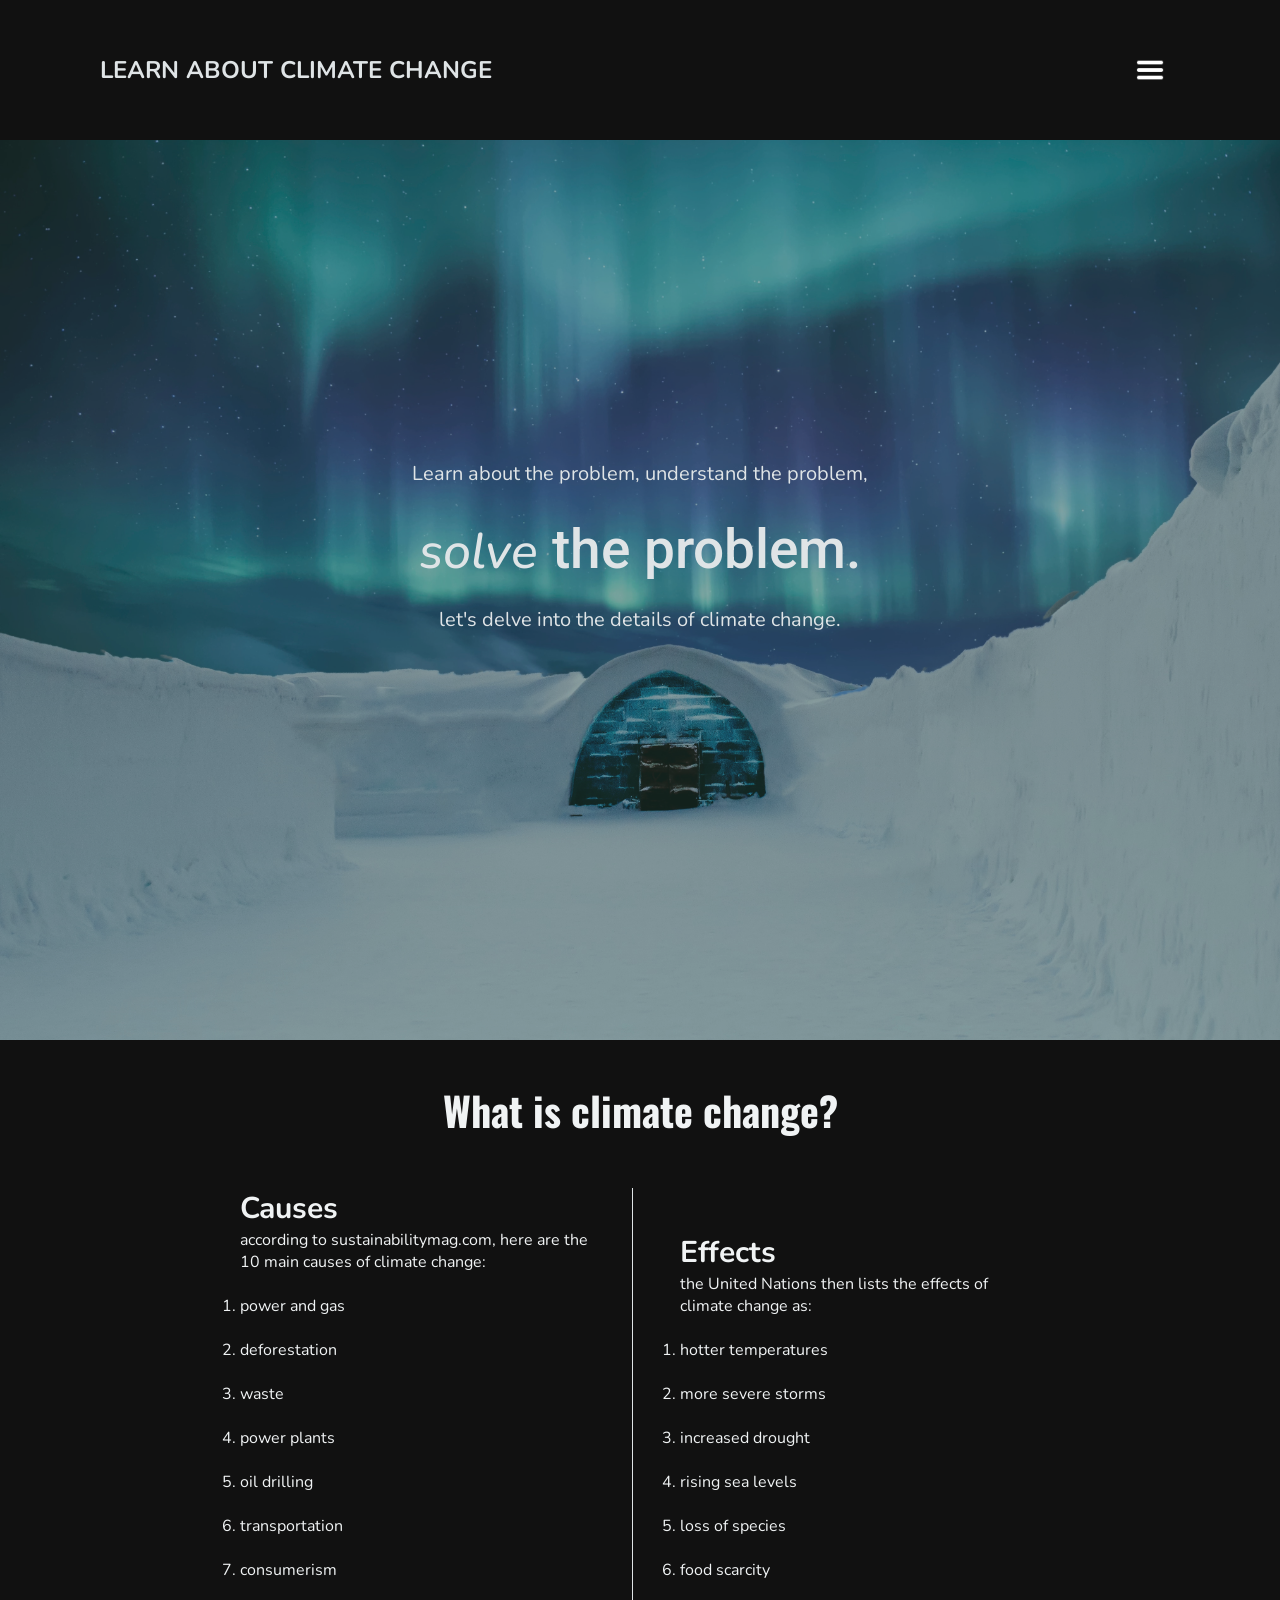
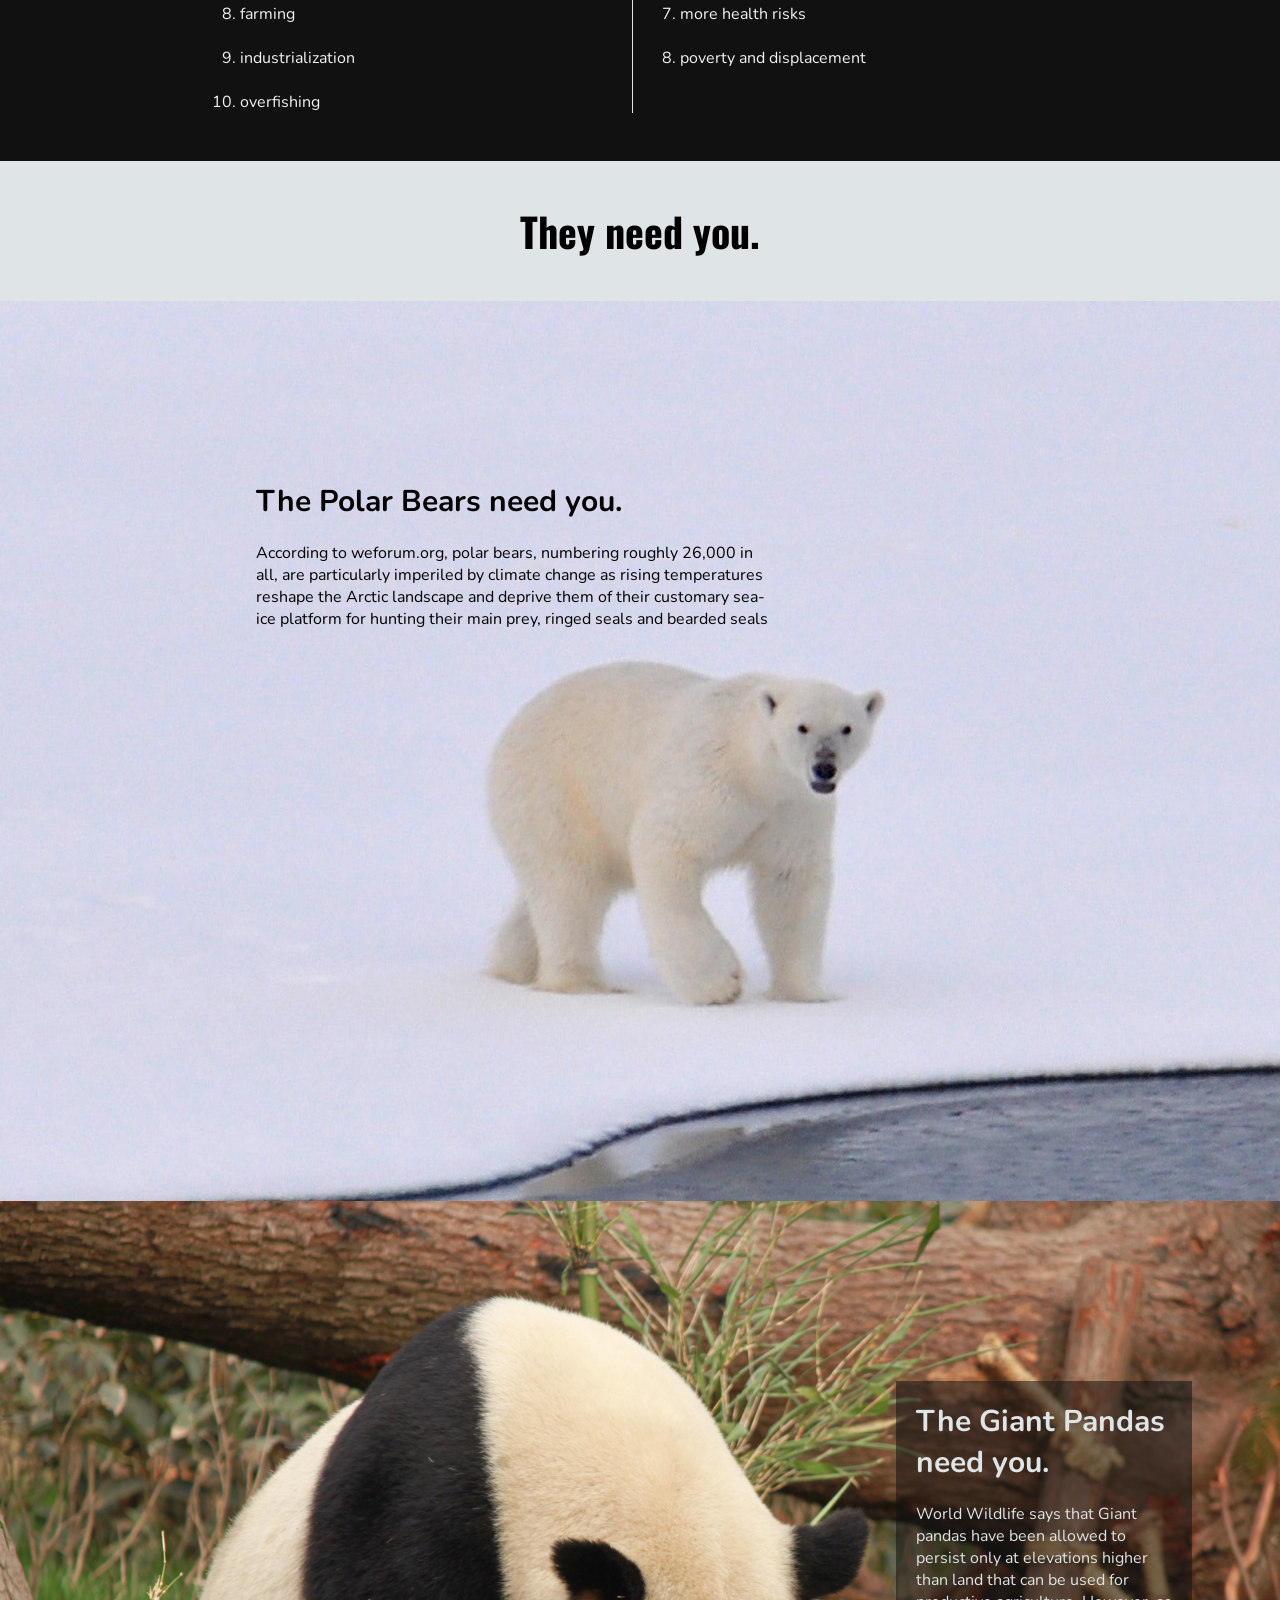
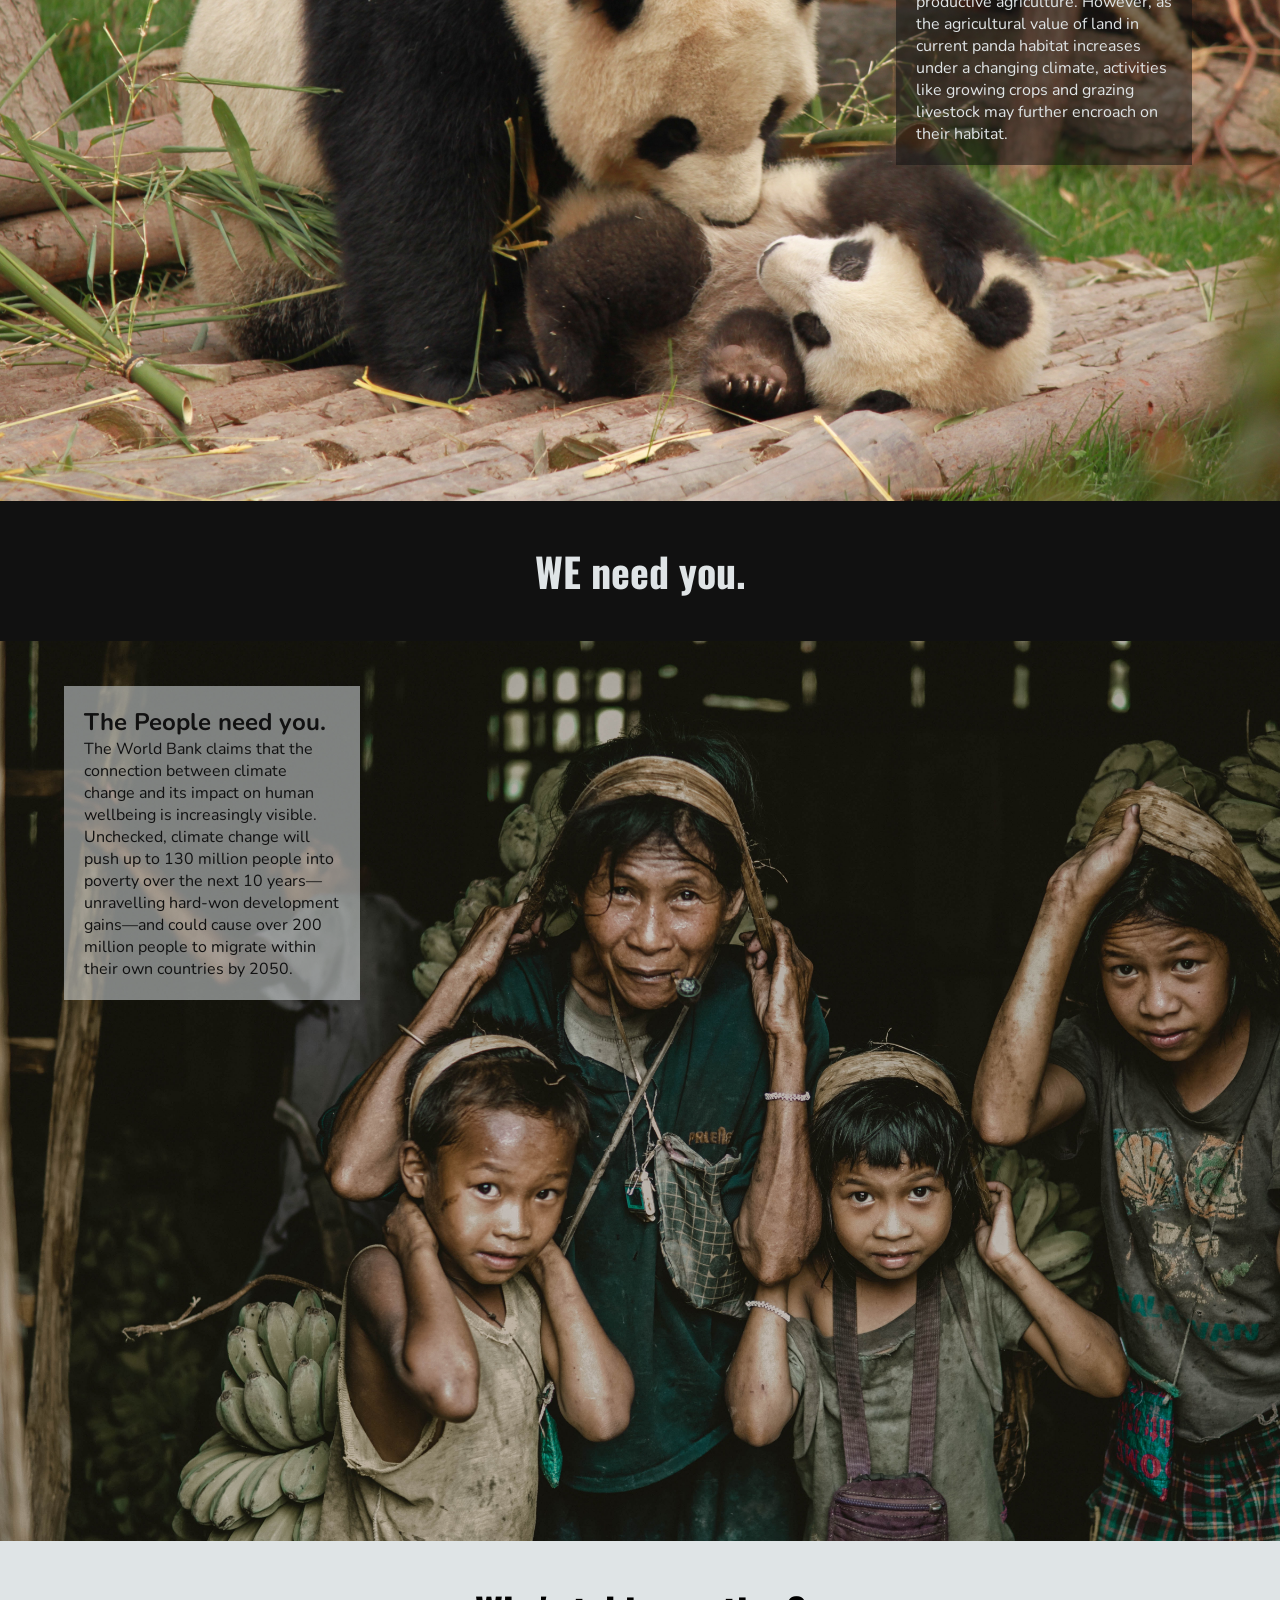
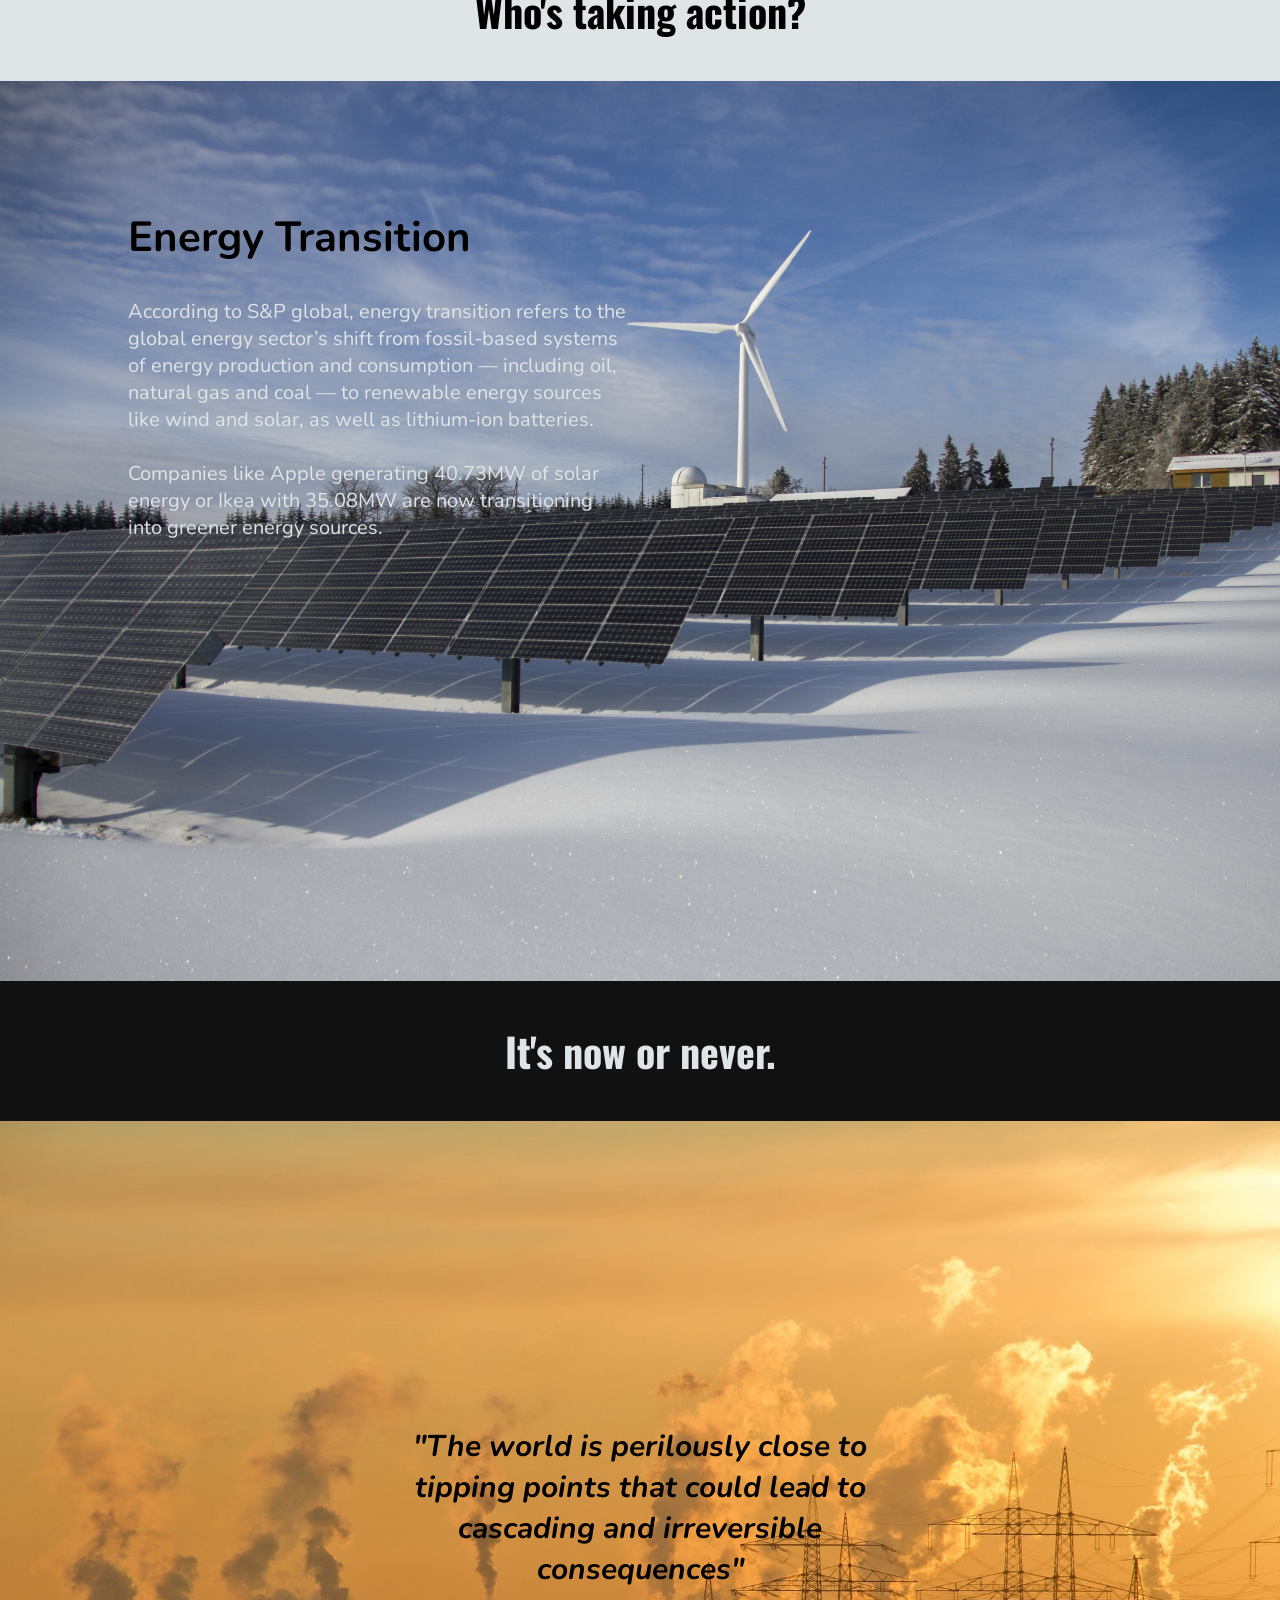
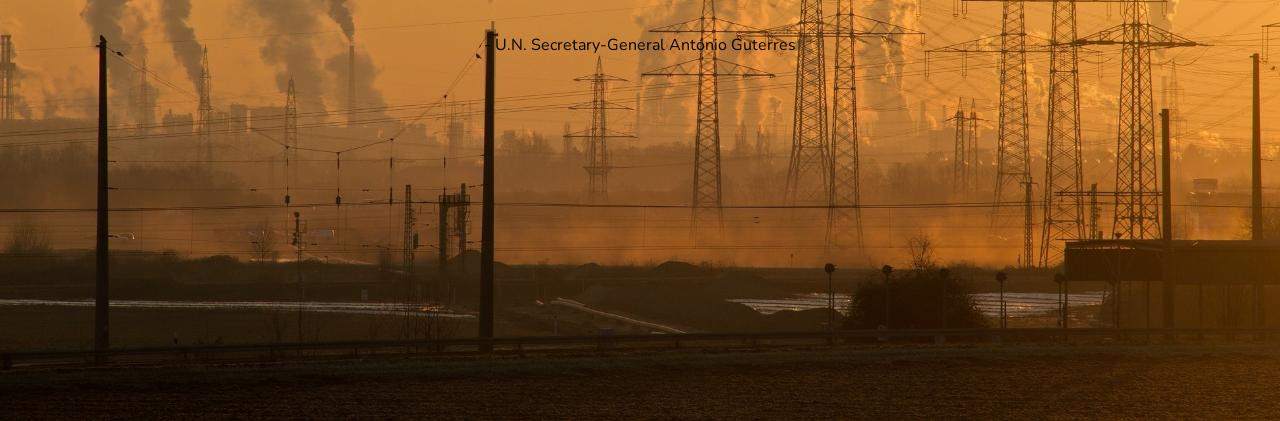
<file: learn.html>
<!DOCTYPE html>
<html lang="en">

<head>
    <meta charset="UTF-8">
    <meta http-equiv="X-UA-Compatible" content="IE=edge">
    <meta name="viewport" content="width=device-width, initial-scale=1.0">
    <title>Learn</title>
    <link rel="stylesheet" href="styles/learn.css">
</head>

<body>
    <section class="showcase">
        <div class="nav">
            <h2>LEARN ABOUT CLIMATE CHANGE</h2>
            <div class="toggle"></div>
        </div>
        <div class="back">
            <div class="overlay"></div>
        </div>
        <div class="mid">
            <p>Learn about the problem, understand the problem,</p>
            <h2><i>solve</i> the problem.</h2>
            <p>let's delve into the details of climate change.</p>
        </div>
        <h3 class="what_head">What is climate change?</h3>
        <div class="what">
            <div class="causes">
                <h3>Causes</h3>
                <p>according to sustainabilitymag.com, here are the 10 main causes of climate change:</p>
                <ol class="causes_list">
                    <br>
                    <li>power and gas</li>
                    <br>
                    <li>deforestation</li>
                    <br>
                    <li>waste</li>
                    <br>
                    <li>power plants</li>
                    <br>
                    <li>oil drilling</li>
                    <br>
                    <li>transportation</li>
                    <br>
                    <li>consumerism</li>
                    <br>
                    <li>farming</li>
                    <br>
                    <li>industrialization</li>
                    <br>
                    <li>overfishing</li>
                </ol>
            </div>
            <div class="effects">
                <h3>Effects</h3>
                <p>the United Nations then lists the effects of climate change as:</p>
                <ol class="effects_list">
                    <br>
                    <li>hotter temperatures</li>
                    <br>
                    <li>more severe storms</li>
                    <br>
                    <li>increased drought</li>
                    <br>
                    <li>rising sea levels</li>
                    <br>
                    <li>loss of species</li>
                    <br>
                    <li>food scarcity</li>
                    <br>
                    <li>more health risks</li>
                    <br>
                    <li>poverty and displacement</li>
                </ol>
            </div>
        </div>
        <h3 class="need">They need you.</h3>
        <div class="polarbears">
            <div class="polarbears-info">
                <h2 class="animal_head">The Polar Bears need you.</h2>
                <p>According to weforum.org, polar bears, numbering roughly 26,000 in all, are particularly imperiled by
                    climate change as rising temperatures reshape the Arctic landscape and deprive them of their
                    customary sea-ice platform for hunting their main prey, ringed seals and bearded seals</p>
            </div>
        </div>
        <div class="pandas">
            <div class="pandas-info">
                <h2 class="animal_head">The Giant Pandas need you.</h2>
                <p>World Wildlife says that Giant pandas have been allowed to persist only at elevations higher than
                    land that can be used for productive agriculture. However, as the agricultural value of land in
                    current panda habitat increases under a changing climate, activities like growing crops and grazing
                    livestock may further encroach on their habitat.</p>
            </div>
        </div>
        <h3 class="need2">WE need you.</h3>
        <div class="poverty">
            <div class="poverty-info">
                <h2 class="poverty-head">The People need you.</h2>
                <p>The World Bank claims that the connection between climate change and its impact on human wellbeing is
                    increasingly visible. Unchecked, climate change will push up to 130 million people into poverty over
                    the next 10 years—unravelling hard-won development gains—and could cause over 200 million people to
                    migrate within their own countries by 2050.</p>
            </div>
        </div>
        <h3 class="who_head">Who's taking action?</h3>
        <div class="who">
            <div class="description">
                <h2>Energy Transition</h2>
                <p>According to S&P global, energy transition refers to the global energy sector’s shift from
                    fossil-based systems of energy production and consumption — including oil, natural gas and coal — to
                    renewable energy sources like wind and solar, as well as lithium-ion batteries.
                    <br><br>

                <p class="p2">Companies like Apple generating 40.73MW of solar energy or Ikea with 35.08MW are now
                    transitioning
                    into greener energy sources.</p>
                </p>
            </div>
        </div>
        <h3 class="ten_head">It's now or never.</h3>
        <div class="countdown">
            <div class="container">
                <h3><i>"The world is perilously close to tipping points that could lead to cascading and irreversible
                        consequences"</i></h3>
                <br><br>
                - U.N. Secretary-General António Guterres
            </div>
        </div>
    </section>
    <section>
        <div class="menu">
            <ul>
                <li><a href="index.html">Home</a></li>
                <li><a href="explore.html">Explore</a></li>
                <li><a href="#">Learn</a></li>
                <li><a href="resources.html">Resources</a></li>
                <li><a href="takeaction.html">Take Action</a></li>
            </ul>
        </div>
    </section>
    <script src="scripts/learn.js"></script>
</body>

</html>
</file>
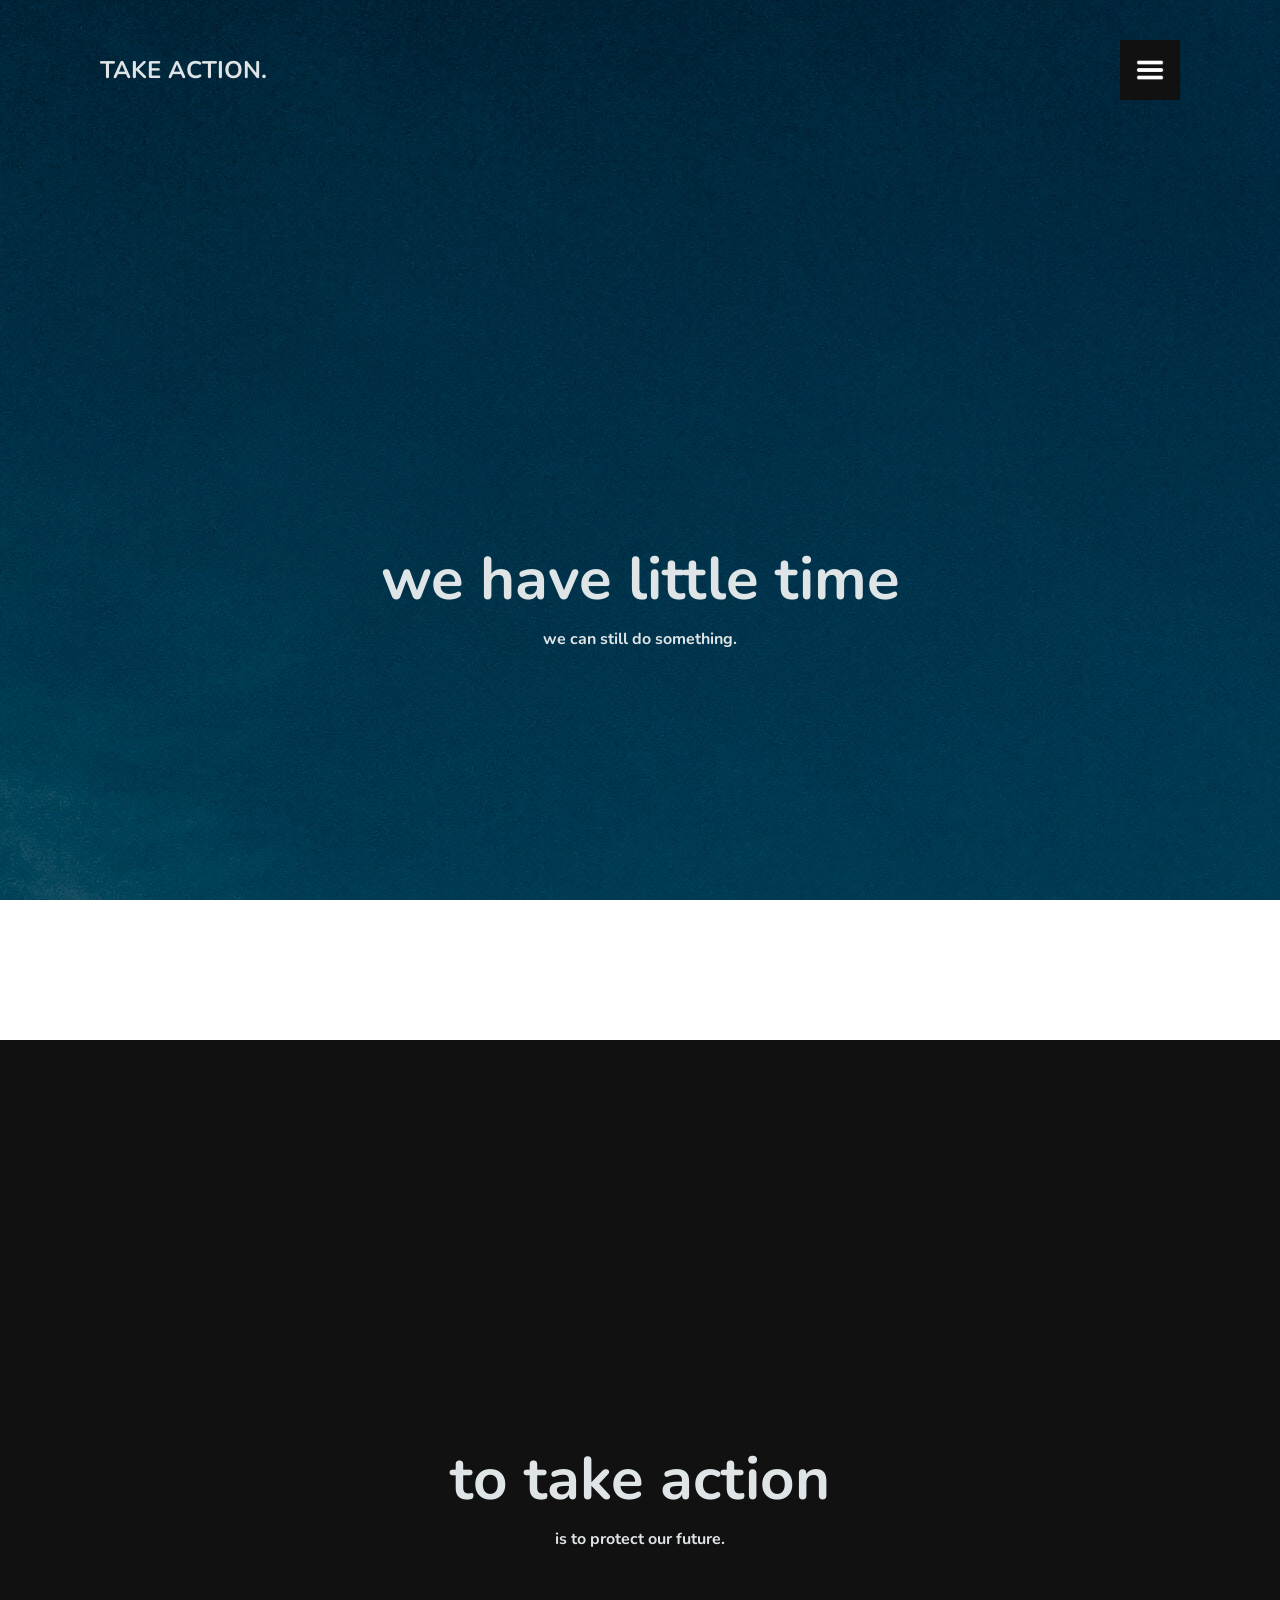
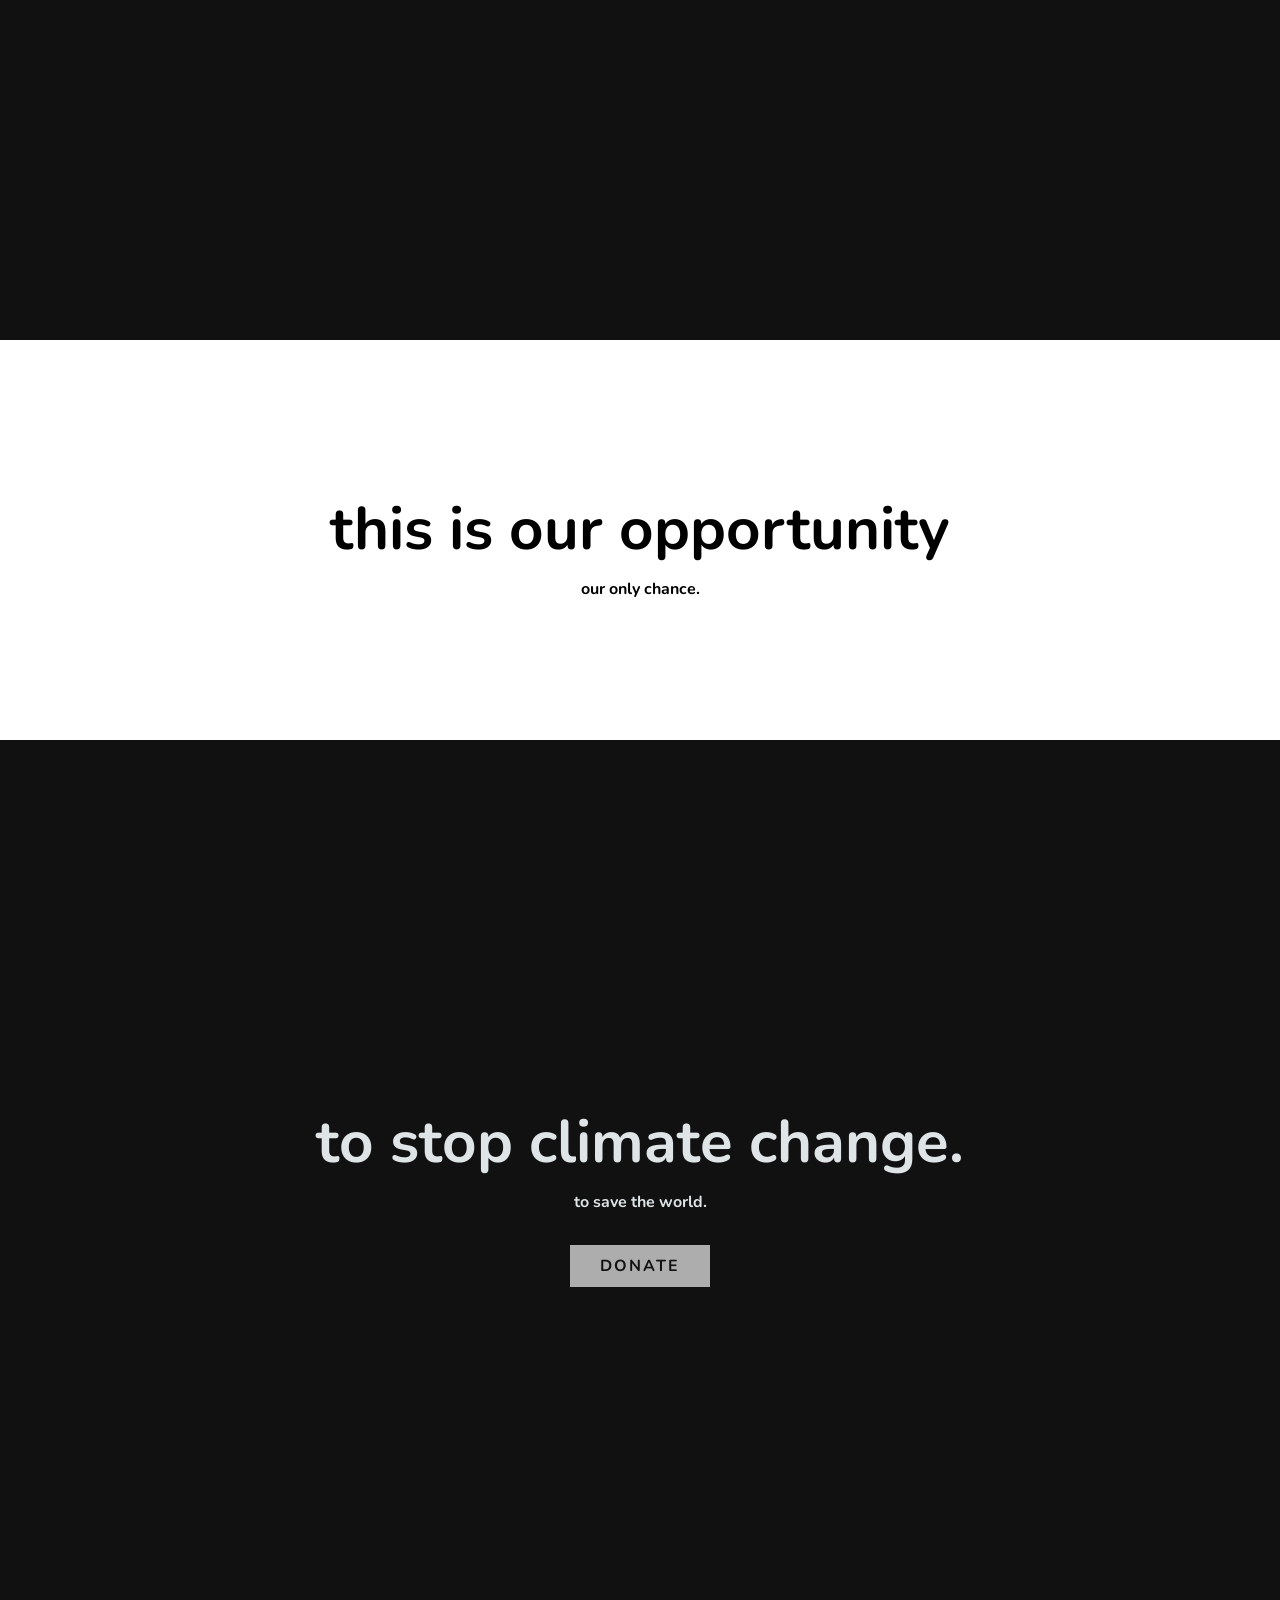
<file: takeaction.html>
<!DOCTYPE html>
<html lang="en">

<head>
    <meta charset="UTF-8">
    <meta http-equiv="X-UA-Compatible" content="IE=edge">
    <meta name="viewport" content="width=device-width, initial-scale=1.0">
    <title>Take Action</title>
    <link rel="stylesheet" href="styles/takeaction.css">
</head>

<body>
    <section class="showcase">
        <div class="nav">
            <h2>TAKE ACTION.</h2>
            <div class="toggle"></div>
        </div>
        <section class="content">
            <div class="div1">
                <h2>we have little time</h2>
                <p>we can still do something.</p>
            </div>
            <div class="div2">
                <h2>to take action</h2>
                <p>is to protect our future.</p>
            </div>
            <div class="div3">
                <h2>this is our opportunity</h2>
                <p>our only chance.</p>
            </div>
            <div class="div4">
                <h2>to stop climate change.</h2>
                <p>to save the world.</p>
                <br>
                <a href="https://www.climatefoundation.org/donate-2022.html" target="_blank">Donate</a>
            </div>
        </section>
    </section>
    <section>
        <div class="menu">
            <ul>
                <li><a href="index.html">Home</a></li>
                <li><a href="explore.html">Explore</a></li>
                <li><a href="learn.html">Learn</a></li>
                <li><a href="resources.html">Resources</a></li>
                <li><a href="#">Take Action</a></li>
            </ul>
        </div>
    </section>
    <script src="scripts/takeaction.js"></script>
</body>

</html>
</file>
<file: styles/learn.css>
@import url('https://fonts.googleapis.com/css2?family=Nunito:wght@200&family=Roboto:wght@100;400;500&display=swap');
@import url('https://fonts.googleapis.com/css2?family=Oswald:wght@200&display=swap');

* {
    padding: 0;
    margin: 0;
    transition: 3s;
}

body {
    font-family: 'Nunito', sans-serif;
    background-color: #111;
}

/* showcase */
.showcase {
    position: absolute;
    right: 0;
    width: 100%;
    z-index: 2;
    transition: 0.5s;
}

.showcase.active {
    right: 300px;
}

/* nav */
.nav {
    background-color: #111;
    color: #dfe4e6;
    display: flex;
    justify-content: space-between;
    align-items: center;
    padding: 40px 100px;
}

.toggle {
    background-image: url("/media/menu.png");
    width: 60px;
    height: 60px;
    background-size: 30px;
    background-repeat: no-repeat;
    background-position: center;
    cursor: pointer;
}

.toggle.active {
    background-image: url("/media/menu.png");
    background-size: 20px;
    background-repeat: no-repeat;
    background-position: center;
}

/* background */
.back {
    background-image: url("/media/learn_bg1.jpg");
    width: 100%;
    height: 100vh;
    background-size: cover;
    z-index: -1;
}

/* overlay */
.overlay {
    height: 100%;
    width: 100%;
    background: #2c4e436c;
}

/* mid haha */
.mid {
    position: absolute;
    top: 8%;
    left: 50%;
    transform: translate(-50%, -50%);
    text-align: center;
}

.mid p {
    font-size: 20px;
    color: #dfe4e6;
}

.mid h2 {
    font-family: 'Roboto', sans-serif;
    font-weight: 500;
    font-size: 55px;
    padding: 30px 20px 20px 20px;
    color: #dfe4e6;
}

.mid h2 i {
    font-family: 'Nunito', sans-serif;
    font-size: 50px;
}

/* what of climate change */
.what_head {
    text-align: center;
    font-size: 40px;
    padding-top: 40px;
    color: #f0f3f4;
    background-color: #111;

    font-family: 'Oswald', sans-serif;
}

.what {
    display: flex;
    justify-content: space-between;
    align-items: center;
    flex-direction: row;
    padding: 3rem 15rem;
    color: #f0f3f4;
    background-color: #111;
}

.what h3 {
    font-size: 30px;
}

.causes {
    width: 45%;
    border-right: 1px solid #dfe4e6;
    padding-right: 2rem;
}

.effects {
    width: 45%;
}

/* they need you */
.need {
    text-align: center;
    font-size: 40px;
    padding: 40px 40px;
    font-family: 'Oswald', sans-serif;
    background-color: #dfe4e6;
}

.animal_head {
    font-size: 30px;
    padding-bottom: 20px;
}

.polarbears {
    height: 100vh;
    background-image: url("/media/polarbear.jpg");
}

.polarbears-info {
    position: relative;
    top: 20%;
    left: 20%;
    width: 40%;
}

.pandas {
    height: 100vh;
    background-image: url("/media/panda.jpg");
    background-size: cover;
}

.pandas-info {
    position: relative;
    left: 70%;
    top: 20%;
    width: 20%;
    color: #dfe4e6;
    background-color: rgba(17, 17, 17, 0.529);
    padding: 20px 20px 20px 20px;
}

/* we need you */
.need2 {
    text-align: center;
    font-size: 40px;
    padding: 40px 40px;
    font-family: 'Oswald', sans-serif;
    background-color: #111;
    color: #dfe4e6;
}

.poverty {
    height: 100vh;
    background-image: url("/media/poverty.jpg");
    background-size: cover;
}

.poverty-info {
    position: relative;
    color: #111;
    background-color: #dfe4e687;
    width: 20%;
    padding: 20px 20px 20px 20px;
    top: 5%;
    left: 5%;
}
/* who's taking action */
.who_head {
    text-align: center;
    font-size: 40px;
    padding: 40px 40px;
    font-family: 'Oswald', sans-serif;
    background-color: #dfe4e6;
}

.who {
    background-image: url("/media/who.jpg");
    height: 100vh;
    width: 100%;
    background-size: cover;
}

.description {
    width: 39%;
    padding: 8rem;
}

.description h2 {
    font-size: 42px;
    padding-bottom: 2rem;
}

.description p {
    color: #dfe4e6;
    font-size: 20px;
}

/* 10 years */

.ten_head {
    text-align: center;
    font-size: 40px;
    padding: 40px 40px;
    font-family: 'Oswald', sans-serif;
    background-color: #111;
    color: #dfe4e6;
}

.countdown {
    background-image: url("/media/where.jpg");
    height: 100vh;
    width: 100%;
    background-size: cover;
}

.container {
    position: relative;
    top: 30%;
    left: 30%;
    width: 40%;
    justify-content: center;
    align-content: center;
    height: 300px;
    text-align: center;
}

.container h3 {
    font-size: 30px;
}

/* menu */
.menu {
    position: absolute;
    top: 0;
    right: 0;
    width: 300px;
    height:100%;
    display: flex;
    align-items: center;
    justify-content: center;
}

.menu ul {
    position: relative;
    list-style: none;
}

.menu ul li a {
    text-decoration: none;
    font-size: 24px;
    color: #dfe4e6;
    transition: 0.1s;
}

.menu ul li a:hover {
    color: #94acb4;
    transition: 0.1s;
}
</file>
<file: styles/takeaction.css>
@import url('https://fonts.googleapis.com/css2?family=Nunito:wght@200&family=Roboto:wght@100;400;500&display=swap');
@import url('https://fonts.googleapis.com/css2?family=Oswald:wght@200&display=swap');

* {
    padding: 0;
    margin: 0;
    transition: 3s;
}

body {
    font-family: 'Nunito', sans-serif;
}

/* showcase */
.showcase {
    position: absolute;
    right: 0;
    width: 100%;
    z-index: 2;
    transition: 0.5s;
}

.showcase.active {
    right: 300px;
}

.content div {
    display: flex;
    align-items: center;
    justify-content: center;
    font-weight: bold;
    width: 100%;
    height: 100vh;
    flex-direction: column;
}

.content h2 {
    font-size: 60px;
    padding: 8px 24px;
}

.div1 {
    color:#dfe4e6;
}

.div2 {
    color: #dfe4e6;
}

.div4 {
    color: #dfe4e6;
}

.div4 a {
    display: inline-block;
    background: rgba(255, 255, 255, 0.654);
    padding: 10px 30px;
    text-decoration: none;
    color: #111;
    margin-top: 10px;
    text-transform: uppercase;
    letter-spacing: 2px;
    transition: 0.2s;
}

div:nth-child(1) {
    background-image: url("/media/clouds.jpg");
    background-attachment: fixed;
    max-height: 100vh;
}

div:nth-child(2) {
    background-color: #111;
}

div:nth-child(3) {
    height: 400px;
    background-image: url("/media/clouds.jpg");
    background-size: cover;
    background-attachment: fixed;
}

div:nth-child(4) {
    background-color: #111;
}

/* nav */
.nav {
    background-color: #111;
    color: #dfe4e6;
    display: flex;
    justify-content: space-between;
    align-items: center;
    padding: 40px 100px;
}

.toggle {
    background-image: url("/media/menu.png");
    width: 60px;
    height: 60px;
    background-size: 30px;
    background-repeat: no-repeat;
    background-position: center;
    cursor: pointer;
}

.toggle.active {
    background-image: url("/media/menu.png");
    background-size: 20px;
    background-repeat: no-repeat;
    background-position: center;
}

/* menu */
.menu {
    position: absolute;
    top: 0;
    right: 0;
    width: 300px;
    height:100%;
    display: flex;
    align-items: center;
    justify-content: center;
}

.menu ul {
    position: relative;
    list-style: none;
}

.menu ul li a {
    text-decoration: none;
    font-size: 24px;
    color: #dfe4e6;
    transition: 0.1s;
}

.menu ul li a:hover {
    color: #94acb4;
    transition: 0.1s;
}
</file>
